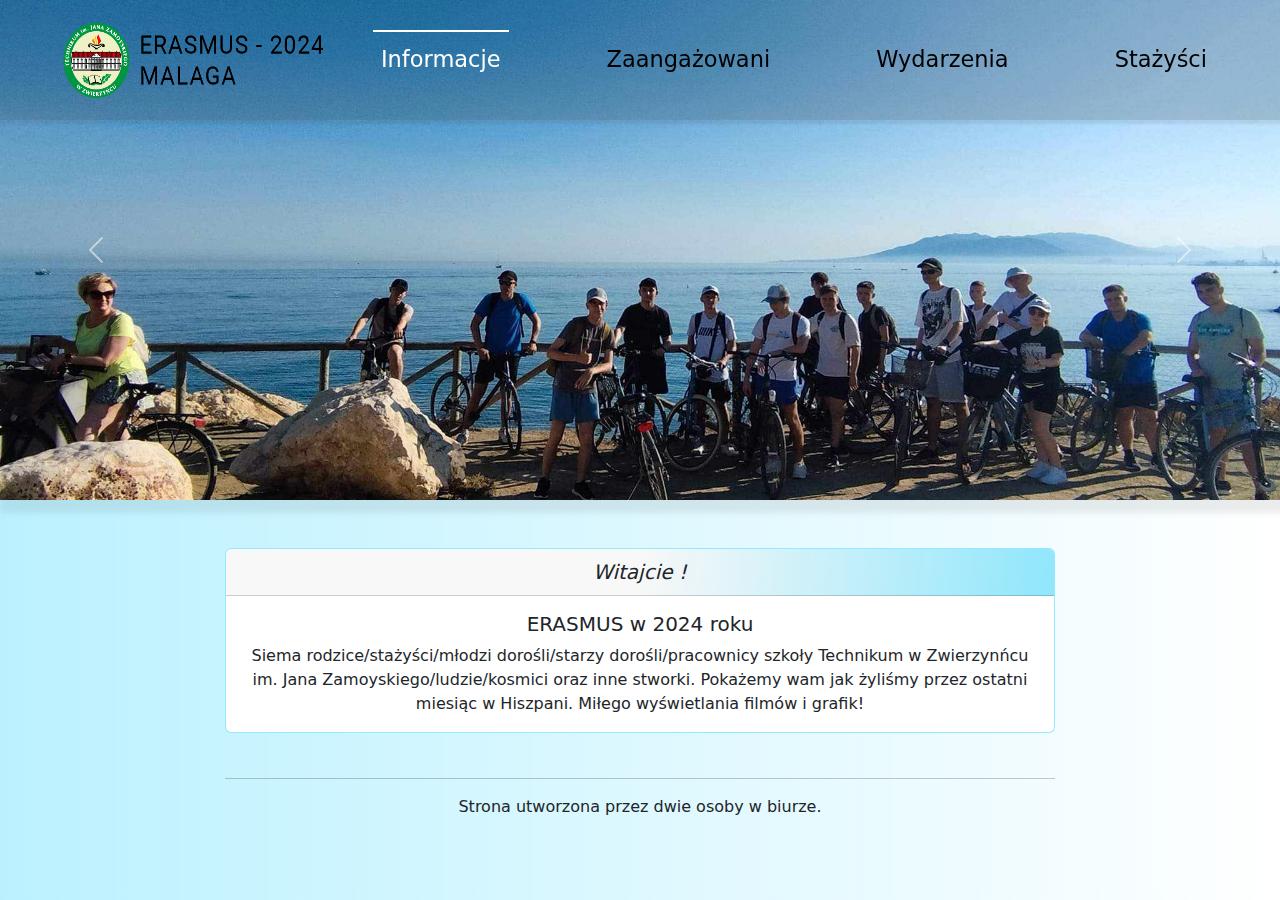
<file: index.html>
<!DOCTYPE html>

<html lang="en">

  <head>

      <meta charset="UTF-8">

      <meta name="viewport" content="width=device-width, initial-scale=1.0">

      <link rel="stylesheet" href="style.css">

      <title>Erasmus Malaga - 2024</title>

      <link rel="preconnect" href="https://fonts.googleapis.com">

      <link rel="preconnect" href="https://fonts.gstatic.com" crossorigin>

      <link href="https://fonts.googleapis.com/css2?family=Quicksand:wght@300..700&display=swap" rel="stylesheet">
    
      <link rel="icon" href="ikona.png" type="image/x-icon">

      <link href="https://cdn.jsdelivr.net/npm/bootstrap@5.3.3/dist/css/bootstrap.min.css" rel="stylesheet" integrity="sha384-QWTKZyjpPEjISv5WaRU9OFeRpok6YctnYmDr5pNlyT2bRjXh0JMhjY6hW+ALEwIH" crossorigin="anonymous">
    
      <link rel="stylesheet" href="https://cdn.jsdelivr.net/npm/bootstrap-icons@1.5.0/font/bootstrap-icons.css" />

      <link href="https://cdn.jsdelivr.net/npm/bootstrap@5.3.3/dist/css/bootstrap.min.css" rel="stylesheet" integrity="sha384-QWTKZyjpPEjISv5WaRU9OFeRpok6YctnYmDr5pNlyT2bRjXh0JMhjY6hW+ALEwIH" crossorigin="anonymous">

      
      <style>
        body {
          background-image: linear-gradient(to right,rgba(107, 225, 255, 0.459), transparent);
        }

        .card {
          border-color:  rgba(20, 208, 255, 0.459);
        }
        </style>

  </head>

  <body>

      <header>
      
          <div class="header-content">

                    <a href="http://zsdios.pl/"><img src="logo-erasmus.png" alt="Logo" class="header-logo"></a>       

          </div>


      <nav class="navbar navbar-expand-lg">

        
        <div class="container">
          
          <h1><i class="bi bi-list icon-burger"></i></i></h1>
          <nav>
            <button class="burger-menu" onclick="toggleMenu()">
            </button>
            <div class="sidenav" id="sidenav-1">
              <ul class="sidenav-menu">
                <li class="sidenav-item">
                  <a class="sidenav-link" href="index.html"><i class="bi bi-house"></i>&nbsp; &nbsp;Strona Główna</a>
                </li>
                    <li class="sidenav-item">
                      <a class="sidenav-link" href="zaangazowani.html"><i class="bi bi-person-bounding-box"></i></i></i>&nbsp; &nbsp;Zaangażowani</a>
                    </li>
                    <li class="sidenav-item">
                      <a class="sidenav-link" href="wydarzenia.html"><i class="bi bi-calendar-event"></i>&nbsp; &nbsp;Wydarzenia</a>
                    </li>
                </li>
                    <li class="sidenav-item">
                      <a class="sidenav-link" href="stazysci.html"><i class="bi bi-people"></i>&nbsp; &nbsp;Stażyści</a>
                    </li>
                  </ul>
                </li>
              </ul>
            </div>
          </nav>
        </div>
        
        
        <div class="collapse navbar-collapse" id="navbarNav">

          <ul class="navbar-nav ml-auto">

            <li class="nav-item active">

              <a class="nav-link" href="index.html">Informacje</a>

            </li>

            <li class="nav-item active">

              <a class="nav-link" href="zaangazowani.html">Zaangażowani</a>

            </li>

            <li class="nav-item">

              <a class="nav-link" href="wydarzenia.html">Wydarzenia</a>

            </li>

            <li class="nav-item">

              <a class="nav-link" href="stazysci.html">Stażyści</a>

            </li>

          </ul>

        </div>

      </nav>

      
            </header>

      <div id="KrauzelaXD" class="carousel slide" data-bs-ride="carousel">

          <div class="carousel-inner">

              <div class="carousel-item active">

                  <img src="slide1.jpg" class="d-block w-100" alt="First Slide">

              </div>

              <div class="carousel-item">

                  <img src="slide2.jpg" class="d-block w-100" alt="Second Slide">

              </div>

              <div class="carousel-item">

                  <img src="slide3.jpg" class="d-block w-100" alt="Third Slide">

              </div>

              <div class="carousel-item">

                <img src="slide4.jpg" class="d-block w-100" alt="Fourth Slide">

            </div>

            <div class="carousel-item">

              <img src="slide5.jpg" class="d-block w-100" alt="Fifth Slide">
            
            </div>

            <div class="carousel-item">

                <img src="slide6.jpg" class="d-block w-100" alt="Sixth Slide">
  
            </div>

            
            <div class="carousel-item">

              <img src="slide7.jpg" class="d-block w-100" alt="Sixth Slide">

            </div>
            
          </div>

          <button class="carousel-control-prev" type="button" data-bs-target="#KrauzelaXD" data-bs-slide="prev">

              <span class="carousel-control-prev-icon" aria-hidden="true"></span>

              <span class="visually-hidden">Previous</span>

          </button>

          <button class="carousel-control-next" type="button" data-bs-target="#KrauzelaXD" data-bs-slide="next">

              <span class="carousel-control-next-icon" aria-hidden="true"></span>

              <span class="visually-hidden">Next</span>

          </button>

      </div>
      
      <div class="container-fluid mt-5">

        <div class="row justify-content-center">

          <div class="col-md-8">

            <div class="card">

              <div class="card-header lead" >

                Witajcie !

              </div>

              <div class="card-body">

                <h5 class="card-title">ERASMUS w 2024 roku</h5>

                <p class="card-text">Siema rodzice/stażyści/młodzi dorośli/starzy dorośli/pracownicy szkoły Technikum w Zwierzynńcu im. Jana Zamoyskiego/ludzie/kosmici oraz inne stworki. Pokażemy wam jak żyliśmy przez ostatni miesiąc w Hiszpani. Miłego wyświetlania filmów i grafik!</p>

              </div>

            </div>

            <hr class="white-hr mt-4">

          </div>

        </div>
        
      </div>

      <footer>Strona utworzona przez dwie osoby w biurze.</footer>

      <script src="https://cdn.jsdelivr.net/npm/@popperjs/core@2.11.6/dist/umd/popper.min.js" integrity="sha384-vtclXtF4v+Y5e0p+4Y5v7tfI1Y7jkx6wuN0RvEo/MvY/dXl2DwrXoc+W4bbBM90+" crossorigin="anonymous"></script>

      <script src="https://cdn.jsdelivr.net/npm/bootstrap@5.3.3/dist/js/bootstrap.bundle.min.js" integrity="sha384-YvpcrYf0tY3lHB60NNkmXc5s9fDVZLESaAA55NDzOxhy9GkcIdslK1eN7N6jIeHz" crossorigin="anonymous"></script>


      <script src="js.js"></script>

      <script src="https://cdn.jsdelivr.net/npm/bootstrap@5.3.3/dist/js/bootstrap.bundle.min.js" integrity="sha384-YvpcrYf0tY3lHB60NNkmXc5s9fDVZLESaAA55NDzOxhy9GkcIdslK1eN7N6jIeHz" crossorigin="anonymous"></script>

  </body>

 </html>
</file>
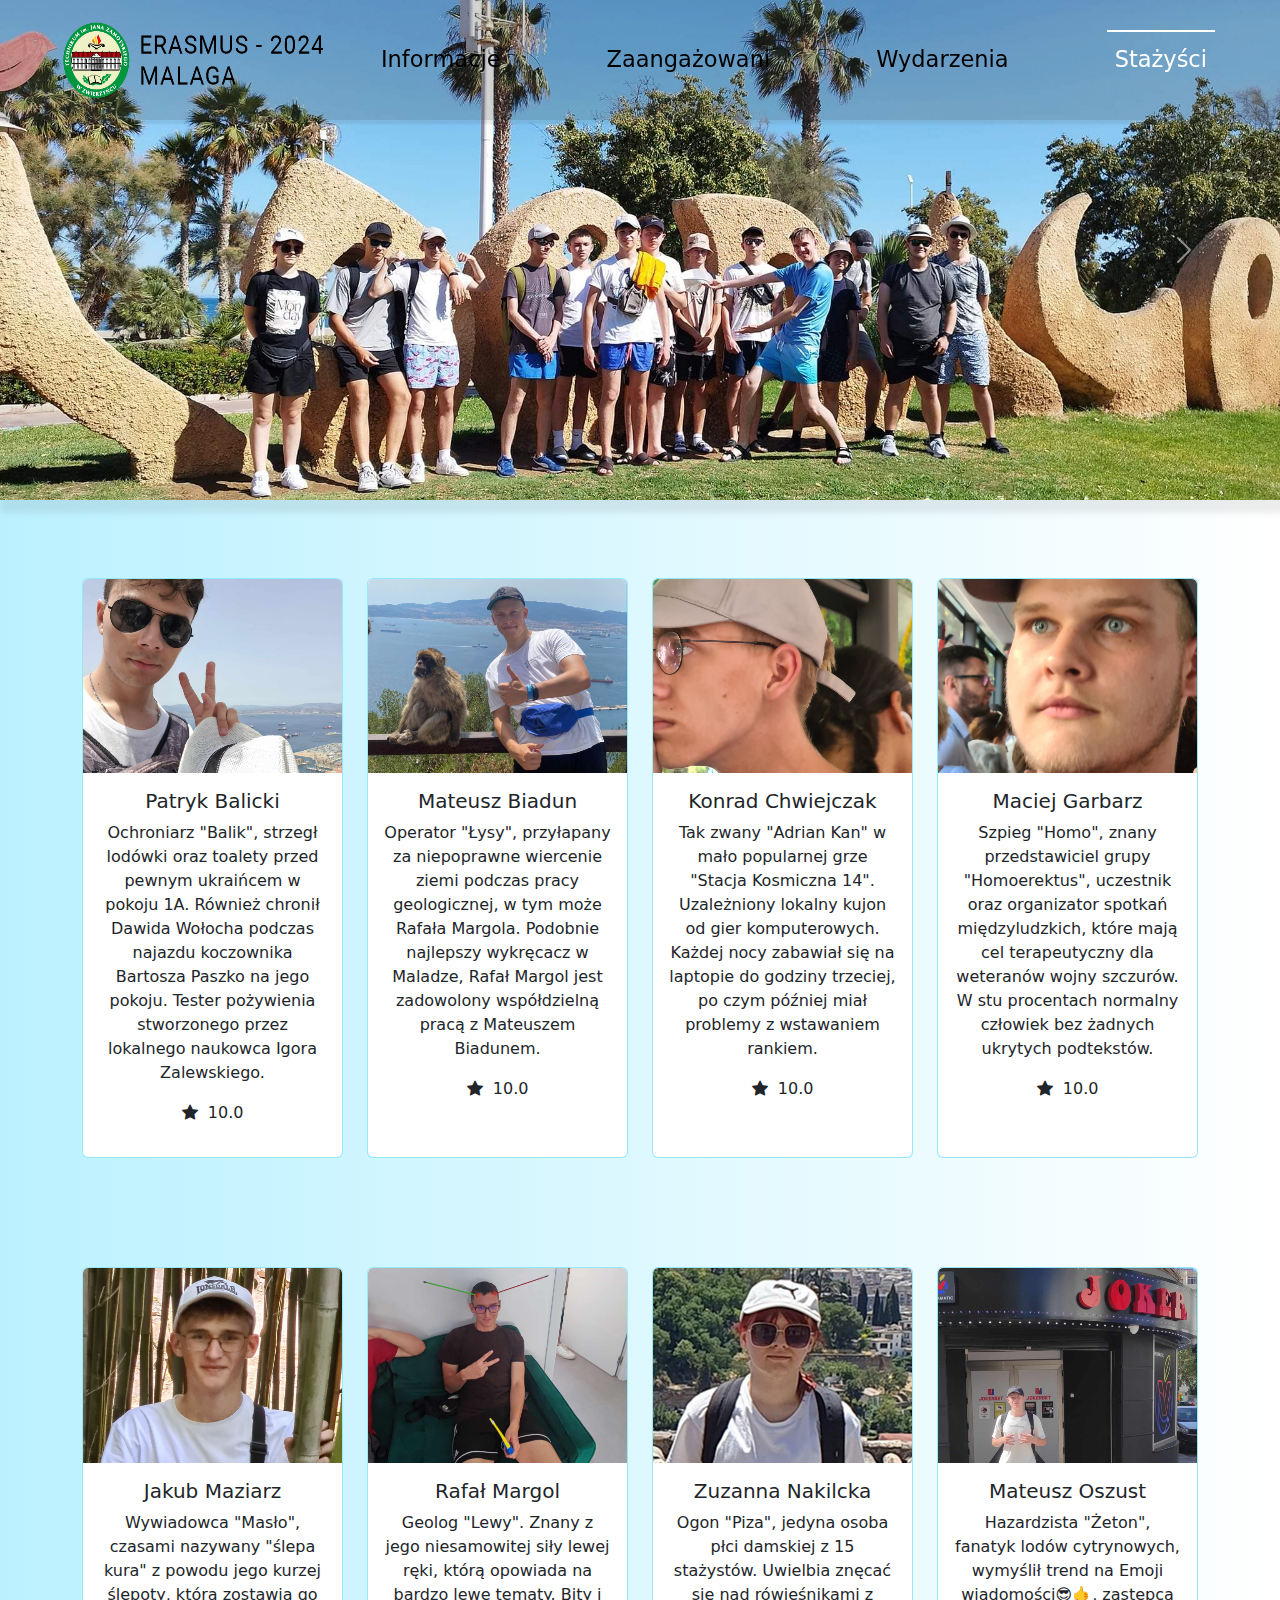
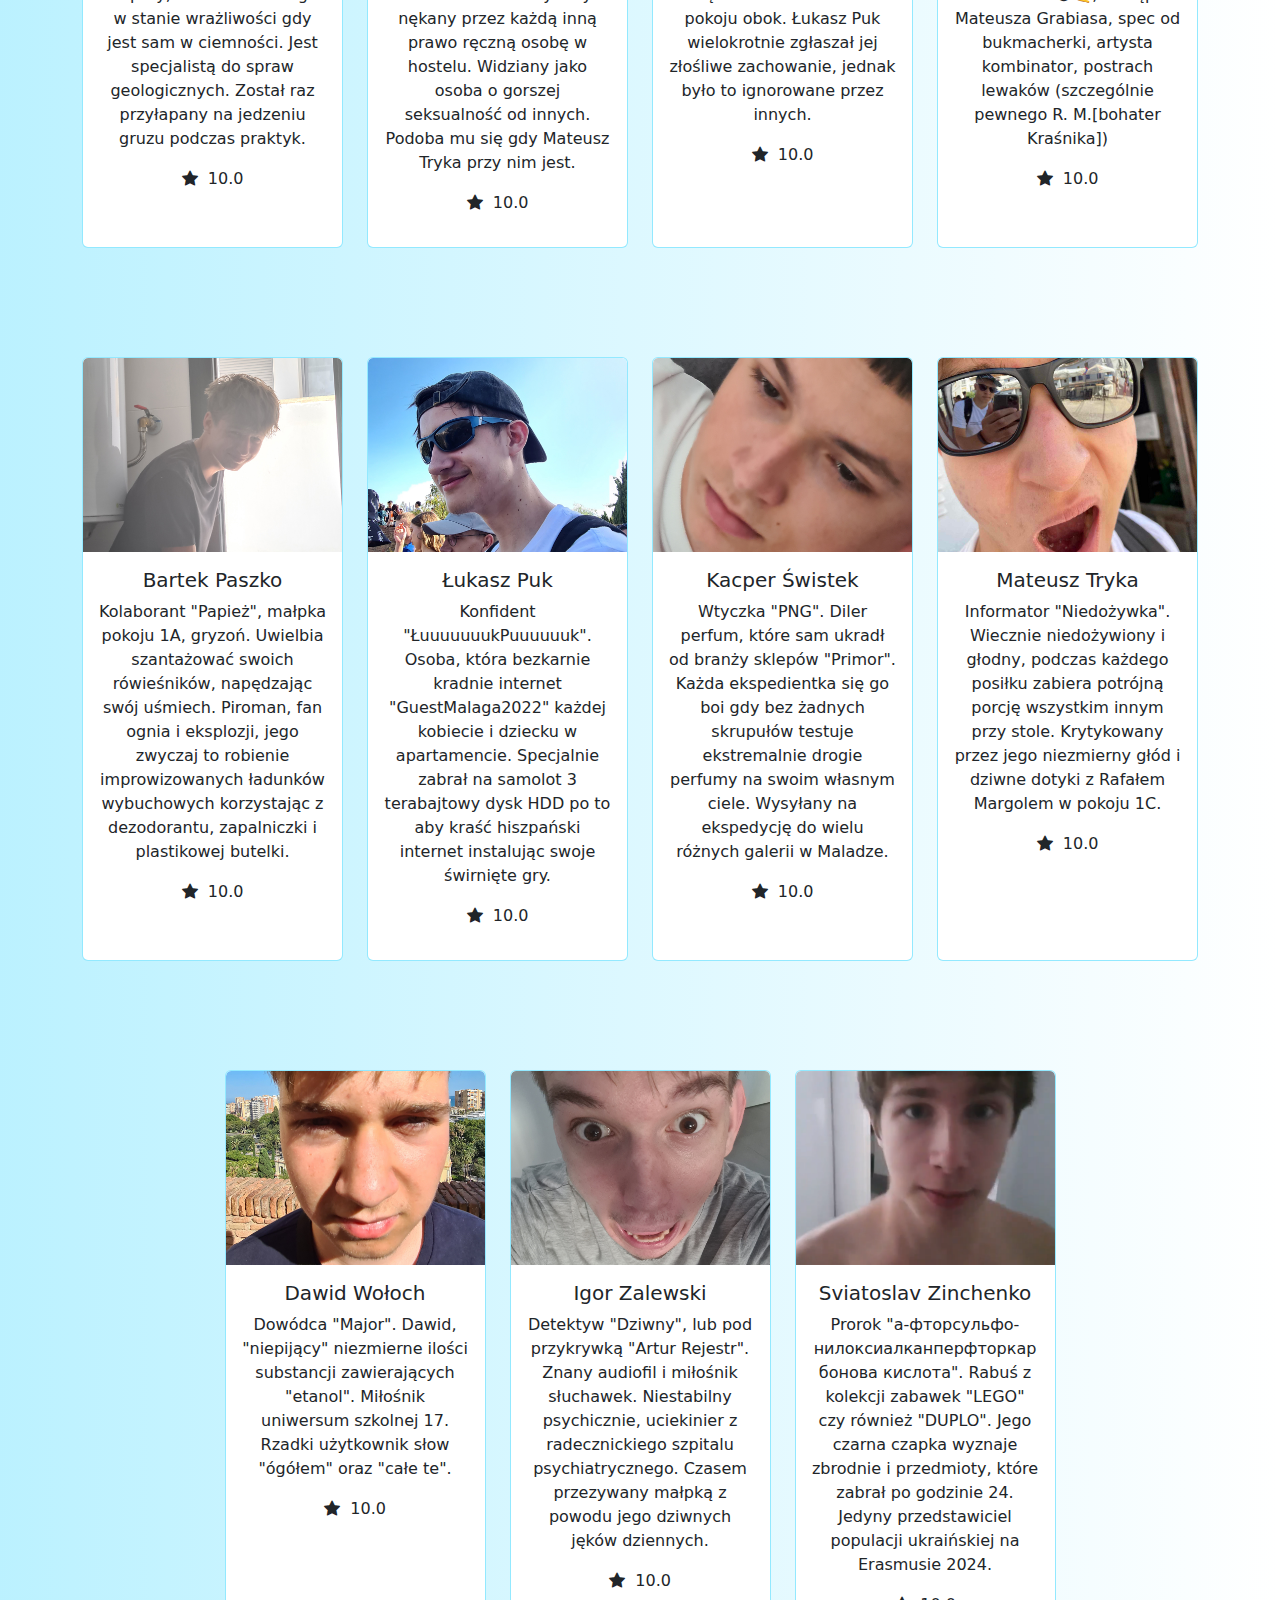
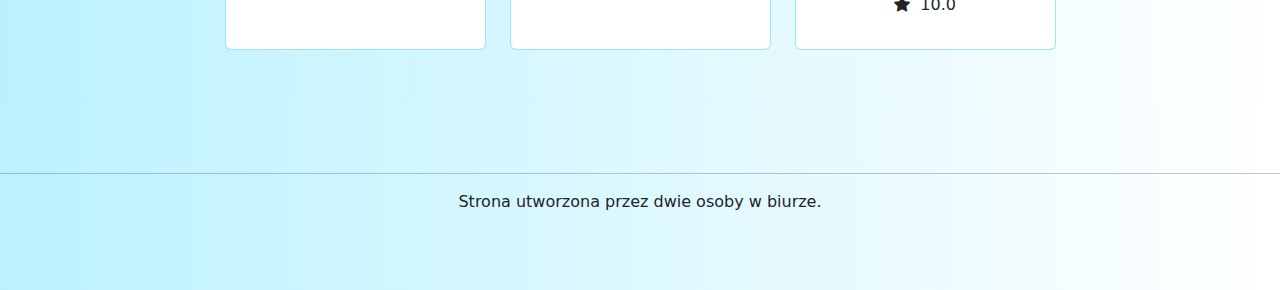
<file: stazysci.html>
<!DOCTYPE html>

<html lang="en">

<head>

    <meta charset="UTF-8">

    <meta name="viewport" content="width=device-width, initial-scale=1.0">

    <link rel="stylesheet" href="style.css">

    <title>Erasmus Malaga - 2024</title>

    <link rel="preconnect" href="https://fonts.googleapis.com">

    <link rel="preconnect" href="https://fonts.gstatic.com" crossorigin>

    <link href="https://fonts.googleapis.com/css2?family=Quicksand:wght@300..700&display=swap" rel="stylesheet">

    <link rel="icon" href="ikona.png" type="image/x-icon">

    <link href="https://cdn.jsdelivr.net/npm/bootstrap@5.3.3/dist/css/bootstrap.min.css" rel="stylesheet" integrity="sha384-QWTKZyjpPEjISv5WaRU9OFeRpok6YctnYmDr5pNlyT2bRjXh0JMhjY6hW+ALEwIH" crossorigin="anonymous">

    <link rel="stylesheet" href="https://cdn.jsdelivr.net/npm/bootstrap-icons@1.5.0/font/bootstrap-icons.css" />

    <link href="https://cdn.jsdelivr.net/npm/bootstrap@5.3.3/dist/css/bootstrap.min.css" rel="stylesheet" integrity="sha384-QWTKZyjpPEjISv5WaRU9OFeRpok6YctnYmDr5pNlyT2bRjXh0JMhjY6hW+ALEwIH" crossorigin="anonymous">


    <style>
        body {
            background-image: linear-gradient(to right, rgba(107, 225, 255, 0.459), transparent);
        }

        .card {
            border-color: rgba(20, 208, 255, 0.459);
        }
    </style>

</head>

<body>

    <header>

        <div class="header-content">

            <a href="http://zsdios.pl/"><img src="logo-erasmus.png" alt="Logo" class="header-logo"></a>

        </div>


        <nav class="navbar navbar-expand-lg">


            <div class="container">

                <nav>
                    <button class="burger-menu" onclick="toggleMenu()">
                        <h1><i class="bi bi-list icon-burger" style="color: black;"></i></i></h1>
                    </button>
                    <div class="sidenav" id="sidenav-1">
                        <ul class="sidenav-menu">
                            <li class="sidenav-item">
                                <a class="sidenav-link" href="index.html"><i class="bi bi-house"></i>&nbsp; &nbsp;Strona Główna</a>
                            </li>
                            <li class="sidenav-item">
                                <a class="sidenav-link" href="zaangazowani.html"><i class="bi bi-person-bounding-box"></i></i></i>&nbsp; &nbsp;Zaangażowani</a>
                            </li>
                            <li class="sidenav-item">
                                <a class="sidenav-link" href="Wydarzenia.html"><i class="bi bi-calendar-event"></i>&nbsp; &nbsp;Wydarzenia</a>
                            </li>
                            <li class="sidenav-item">
                                <a class="sidenav-link" href="stazysci.html"><i class="bi bi-people"></i>&nbsp; &nbsp;Stażyści</a>
                            </li>
                        </ul>
                        </li>
                        </ul>
                    </div>
                </nav>
            </div>


            <div class="collapse navbar-collapse" id="navbarNav">

                <ul class="navbar-nav ml-auto">

                    <li class="nav-item">

                        <a class="nav-link" href="index.html">Informacje</a>

                    </li>

                    <li class="nav-item">

                        <a class="nav-link" href="zaangazowani.html">Zaangażowani</a>

                    </li>

                    <li class="nav-item">

                        <a class="nav-link" href="wydarzenia.html">Wydarzenia</a>

                    </li>

                    <li class="nav-item active">

                        <a class="nav-link" href="stazysci.html">Stażyści</a>

                    </li>

                </ul>

            </div>

        </nav>


    </header>

    <div id="KrauzelaXD" class="carousel slide" data-bs-ride="carousel">

        <div class="carousel-inner">

            <div class="carousel-item active">

                <img src="slide4.jpg" class="d-block w-100" alt="First Slide">

            </div>

            <div class="carousel-item">

                <img src="slide2.jpg" class="d-block w-100" alt="Second Slide">

            </div>

            <div class="carousel-item">

                <img src="slide3.jpg" class="d-block w-100" alt="Third Slide">

            </div>

            <div class="carousel-item">

                <img src="slide1.jpg" class="d-block w-100" alt="Fourth Slide">

            </div>

            <div class="carousel-item">

                <img src="slide5.jpg" class="d-block w-100" alt="Fifth Slide">

            </div>

            <div class="carousel-item">

                <img src="slide6.jpg" class="d-block w-100" alt="Sixth Slide">

            </div>


            <div class="carousel-item">

                <img src="slide7.jpg" class="d-block w-100" alt="Sixth Slide">

            </div>

        </div>

        <button class="carousel-control-prev" type="button" data-bs-target="#KrauzelaXD" data-bs-slide="prev">

            <span class="carousel-control-prev-icon" aria-hidden="true"></span>

            <span class="visually-hidden">Previous</span>

        </button>

        <button class="carousel-control-next" type="button" data-bs-target="#KrauzelaXD" data-bs-slide="next">

            <span class="carousel-control-next-icon" aria-hidden="true"></span>

            <span class="visually-hidden">Next</span>

        </button> 

    </div>

    <div class="container my-5">
        <div class="row row-cols-1 row-cols-md-4 g-4 d-flex justify-content-center align-items-stretch align-items-center">

        <div class="col d-flex justify-content-center">
              <div class="card" style="width: 18rem;">
                  <img class="card-img-top" src="balik.jpg" alt="Card image cap">
                  <div class="card-body">
                      <h5 class="card-title">Patryk Balicki</h5>
                      <p class="card-text">Ochroniarz "Balik", strzegł lodówki oraz toalety przed pewnym ukraińcem w pokoju 1A. Również chronił Dawida Wołocha podczas najazdu koczownika Bartosza Paszko na jego pokoju. Tester pożywienia stworzonego przez lokalnego naukowca Igora Zalewskiego. </p>
                      <p class="card-star"><i class="bi bi-star-fill"></i>&nbsp; 10.0</p>
                  </div>
              </div>
          </div>
          <div class="col d-flex justify-content-center">
              <div class="card" style="width: 18rem;">
                  <img class="card-img-top" src="biadun.jpg" alt="Card image cap">
                  <div class="card-body">
                      <h5 class="card-title">Mateusz Biadun</h5>
                      <p class="card-text">Operator "Łysy", przyłapany za niepoprawne wiercenie ziemi podczas pracy geologicznej, w tym może Rafała Margola. Podobnie najlepszy wykręcacz w Maladze, Rafał Margol jest zadowolony współdzielną pracą z Mateuszem Biadunem.</p>
                      <p class="card-star"><i class="bi bi-star-fill"></i>&nbsp; 10.0</p>
                  </div>
              </div>
          </div>
          <div class="col d-flex justify-content-center">
            <div class="card" style="width: 18rem;">
                <img class="card-img-top" src="konrad.jpg" alt="Card image cap">
                <div class="card-body">
                    <h5 class="card-title">Konrad Chwiejczak</h5>
                    <p class="card-text">Tak zwany "Adrian Kan" w mało popularnej grze "Stacja Kosmiczna 14". Uzależniony lokalny kujon od gier komputerowych. Każdej nocy zabawiał się na laptopie do godziny trzeciej, po czym później miał problemy z wstawaniem rankiem.</p>
                    <p class="card-star"><i class="bi bi-star-fill"></i>&nbsp; 10.0</p>
                </div>
            </div>
        </div>
        <div class="col d-flex justify-content-center">
          <div class="card" style="width: 18rem;">
              <img class="card-img-top" src="garbaz.jpg" alt="Card image cap">
              <div class="card-body">
                  <h5 class="card-title">Maciej Garbarz</h5>
                  <p class="card-text">Szpieg "Homo", znany przedstawiciel grupy "Homoerektus", uczestnik oraz organizator spotkań międzyludzkich, które mają cel terapeutyczny dla weteranów wojny szczurów. W stu procentach normalny człowiek bez żadnych ukrytych podtekstów.
                </p>
                  <p class="card-star"><i class="bi bi-star-fill"></i>&nbsp; 10.0</p>
              </div>
          </div>
      </div>
      <div class="col d-flex justify-content-center">
        <div class="card" style="width: 18rem;">
            <img class="card-img-top" src="kuba.jpg" alt="Card image cap">
            <div class="card-body">
                <h5 class="card-title">Jakub Maziarz</h5>
                <p class="card-text">Wywiadowca "Masło", czasami nazywany "ślepa kura" z powodu jego kurzej ślepoty, która zostawia go w stanie wrażliwości gdy jest sam w ciemności. Jest specjalistą do spraw geologicznych. Został raz przyłapany na jedzeniu gruzu podczas praktyk.</p>
                <p class="card-star"><i class="bi bi-star-fill"></i>&nbsp; 10.0</p>
            </div>
        </div>
    </div>
    <div class="col d-flex justify-content-center">
      <div class="card" style="width: 18rem;">
          <img class="card-img-top" src="margol.jpg" alt="Card image cap">
          <div class="card-body">
              <h5 class="card-title">Rafał Margol</h5>
              <p class="card-text">Geolog "Lewy". Znany z jego niesamowitej siły lewej ręki, którą opowiada na bardzo lewe tematy. Bity i nękany przez każdą inną prawo ręczną osobę w hostelu. Widziany jako osoba o gorszej seksualność od innych. Podoba mu się gdy Mateusz Tryka przy nim jest.</p>
              <p class="card-star"><i class="bi bi-star-fill"></i>&nbsp; 10.0</p>
          </div>
      </div>
  </div>
  <div class="col d-flex justify-content-center">
    <div class="card" style="width: 18rem;">
        <img class="card-img-top" src="piza.jpg" alt="Card image cap">
        <div class="card-body">
            <h5 class="card-title">Zuzanna Nakilcka</h5>
            <p class="card-text">Ogon "Piza", jedyna osoba płci damskiej z  15 stażystów. Uwielbia znęcać się nad rówieśnikami z pokoju obok. Łukasz Puk wielokrotnie zgłaszał jej złośliwe zachowanie, jednak było to ignorowane przez innych.</p>
            <p class="card-star"><i class="bi bi-star-fill"></i>&nbsp; 10.0</p>
        </div>
    </div>
</div>
<div class="col d-flex justify-content-center">
  <div class="card" style="width: 18rem;">
      <img class="card-img-top" src="oszust.jpg" alt="Card image cap">
      <div class="card-body">
          <h5 class="card-title">Mateusz Oszust</h5>
          <p class="card-text">Hazardzista "Żeton", fanatyk lodów cytrynowych, wymyślił trend na Emoji wiadomości😎🤙, zastępca Mateusza Grabiasa, spec od bukmacherki, artysta kombinator, postrach lewaków (szczególnie pewnego R. M.[bohater Kraśnika])</p>
          <p class="card-star"><i class="bi bi-star-fill"></i>&nbsp; 10.0</p>
      </div>
  </div>
</div>
<div class="col d-flex justify-content-center">
  <div class="card" style="width: 18rem;">
      <img class="card-img-top" src="paszko.jpg" alt="Card image cap">
      <div class="card-body">
          <h5 class="card-title">Bartek Paszko</h5>
          <p class="card-text">Kolaborant "Papież", małpka pokoju 1A, gryzoń. Uwielbia szantażować swoich rówieśników, napędzając swój uśmiech. Piroman, fan ognia i eksplozji, jego zwyczaj to robienie improwizowanych ładunków wybuchowych korzystając z dezodorantu, zapalniczki i plastikowej butelki.</p>
          <p class="card-star"><i class="bi bi-star-fill"></i>&nbsp; 10.0</p>
      </div>
  </div>
</div>
<div class="col d-flex justify-content-center">
  <div class="card" style="width: 18rem;">
      <img class="card-img-top" src="luk.jpg" alt="Card image cap">
      <div class="card-body">
          <h5 class="card-title">Łukasz Puk</h5>
          <p class="card-text">Konfident "ŁuuuuuuukPuuuuuuk". Osoba, która bezkarnie kradnie internet "GuestMalaga2022" każdej kobiecie i dziecku w apartamencie. Specjalnie zabrał na samolot 3 terabajtowy dysk HDD po to aby kraść hiszpański internet instalując swoje świrnięte gry.</p>
          <p class="card-star"><i class="bi bi-star-fill"></i>&nbsp; 10.0</p>
      </div>
  </div>
</div>
<div class="col d-flex justify-content-center">
  <div class="card" style="width: 18rem;">
      <img class="card-img-top" src="kacper.jpg" alt="Card image cap">
      <div class="card-body">
          <h5 class="card-title">Kacper Świstek</h5>
          <p class="card-text">Wtyczka "PNG". Diler perfum, które sam ukradł od branży sklepów "Primor". Każda ekspedientka się go boi gdy bez żadnych skrupułów testuje ekstremalnie drogie perfumy na swoim własnym ciele. Wysyłany na ekspedycję do wielu różnych galerii w Maladze.</p>
          <p class="card-star"><i class="bi bi-star-fill"></i>&nbsp; 10.0</p>
      </div>
  </div>
</div>
<div class="col d-flex justify-content-center">
  <div class="card" style="width: 18rem;">
      <img class="card-img-top" src="tryka.jpg" alt="Card image cap">
      <div class="card-body">
          <h5 class="card-title">Mateusz Tryka</h5>
          <p class="card-text">Informator "Niedożywka". Wiecznie niedożywiony i głodny, podczas każdego posiłku zabiera potrójną porcję wszystkim innym przy stole. Krytykowany przez jego niezmierny głód i dziwne dotyki z Rafałem Margolem w pokoju 1C.</p>
          <p class="card-star"><i class="bi bi-star-fill"></i>&nbsp; 10.0</p>
      </div>
  </div>
</div>
<div class="col d-flex justify-content-center">
  <div class="card" style="width: 18rem;">
      <img class="card-img-top" src="dawid.jpg" alt="Card image cap">
      <div class="card-body">
          <h5 class="card-title">Dawid Wołoch</h5>
          <p class="card-text">Dowódca "Major". Dawid, "niepijący" niezmierne ilości substancji zawierających "etanol". Miłośnik uniwersum szkolnej 17. Rzadki użytkownik słow "ógółem" oraz "całe te".
        </p>
          <p class="card-star"><i class="bi bi-star-fill"></i>&nbsp; 10.0</p>
      </div>
  </div>
</div>
<div class="col d-flex justify-content-center">
  <div class="card" style="width: 18rem;">
      <img class="card-img-top" src="igor.jpg" alt="Card image cap">
      <div class="card-body">
          <h5 class="card-title">Igor Zalewski</h5>
          <p class="card-text">Detektyw "Dziwny", lub pod przykrywką "Artur Rejestr". Znany audiofil i miłośnik słuchawek. Niestabilny psychicznie, uciekinier z radecznickiego szpitalu psychiatrycznego. Czasem przezywany małpką z powodu jego dziwnych jęków dziennych.
        </p>
          <p class="card-star"><i class="bi bi-star-fill"></i>&nbsp; 10.0</p>
      </div>
  </div>
</div>
<div class="col d-flex justify-content-center">
  <div class="card" style="width: 18rem;">
      <img class="card-img-top" src="cygan.png" alt="Card image cap">
      <div class="card-body">
          <h5 class="card-title">Sviatoslav Zinchenko</h5>
          <p class="card-text">Prorok "a-фторсульфо-нилоксиалканперфторкарбонова кислота". Rabuś z kolekcji zabawek "LEGO" czy również "DUPLO". Jego czarna czapka wyznaje zbrodnie i przedmioty, które zabrał po godzinie 24. Jedyny przedstawiciel populacji ukraińskiej na Erasmusie 2024.
        </p>
          <p class="card-star"><i class="bi bi-star-fill"></i>&nbsp; 10.0</p>
      </div>
  </div>
</div>



        </div>
  </div>

        <hr class="white-hr mt-4">

        <footer>Strona utworzona przez dwie osoby w biurze.</footer>

      <script src="https://cdn.jsdelivr.net/npm/@popperjs/core@2.11.6/dist/umd/popper.min.js" integrity="sha384-vtclXtF4v+Y5e0p+4Y5v7tfI1Y7jkx6wuN0RvEo/MvY/dXl2DwrXoc+W4bbBM90+" crossorigin="anonymous"></script>

      <script src="https://cdn.jsdelivr.net/npm/bootstrap@5.3.3/dist/js/bootstrap.bundle.min.js" integrity="sha384-YvpcrYf0tY3lHB60NNkmXc5s9fDVZLESaAA55NDzOxhy9GkcIdslK1eN7N6jIeHz" crossorigin="anonymous"></script>


      <script src="js.js"></script>

      <script src="https://cdn.jsdelivr.net/npm/bootstrap@5.3.3/dist/js/bootstrap.bundle.min.js" integrity="sha384-YvpcrYf0tY3lHB60NNkmXc5s9fDVZLESaAA55NDzOxhy9GkcIdslK1eN7N6jIeHz" crossorigin="anonymous"></script>

  </body>

 </html>
</file>
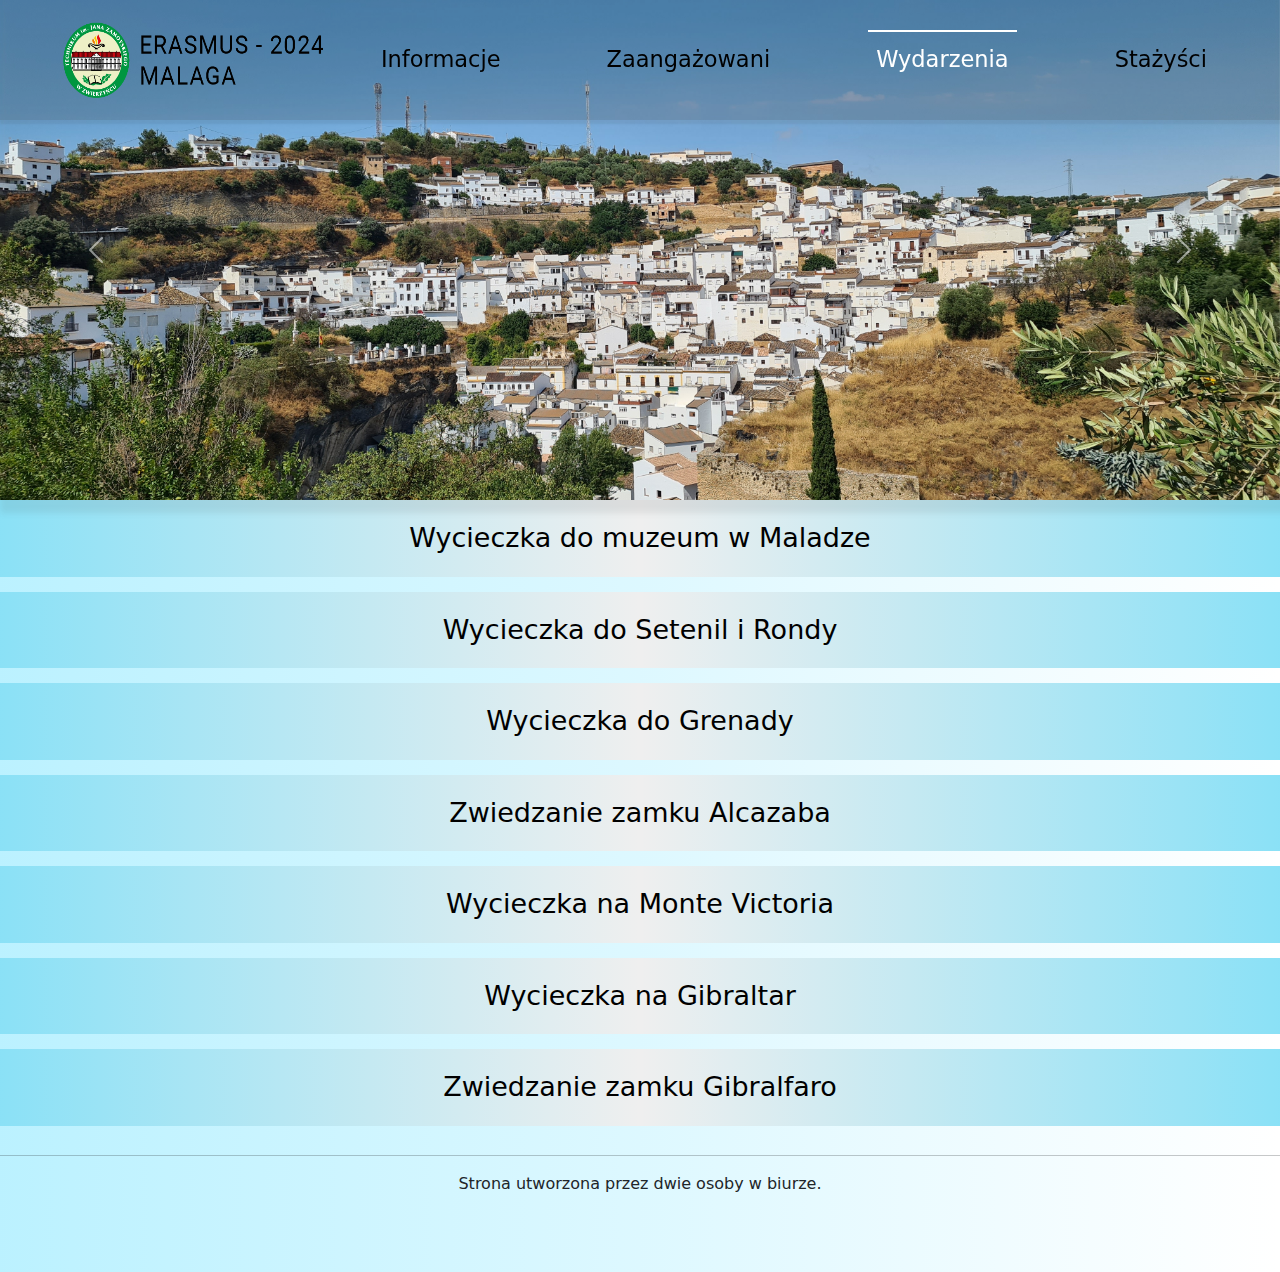
<file: wydarzenia.html>
<!DOCTYPE html>

<html lang="en">

  <head>

      <meta charset="UTF-8">

      <meta name="viewport" content="width=device-width, initial-scale=1.0">

      <link rel="stylesheet" href="style.css">

      <title>Erasmus Malaga - 2024</title>

      <link rel="preconnect" href="https://fonts.googleapis.com">

      <link rel="preconnect" href="https://fonts.gstatic.com" crossorigin>

      <link href="https://fonts.googleapis.com/css2?family=Quicksand:wght@300..700&display=swap" rel="stylesheet">
    
      <link rel="icon" href="ikona.png" type="image/x-icon">

      <link href="https://cdn.jsdelivr.net/npm/bootstrap@5.3.3/dist/css/bootstrap.min.css" rel="stylesheet" integrity="sha384-QWTKZyjpPEjISv5WaRU9OFeRpok6YctnYmDr5pNlyT2bRjXh0JMhjY6hW+ALEwIH" crossorigin="anonymous">
    
      <link rel="stylesheet" href="https://cdn.jsdelivr.net/npm/bootstrap-icons@1.5.0/font/bootstrap-icons.css" />

      <link href="https://cdn.jsdelivr.net/npm/bootstrap@5.3.3/dist/css/bootstrap.min.css" rel="stylesheet" integrity="sha384-QWTKZyjpPEjISv5WaRU9OFeRpok6YctnYmDr5pNlyT2bRjXh0JMhjY6hW+ALEwIH" crossorigin="anonymous">

      
      <style>
        body {
          background-image: linear-gradient(to right,rgba(107, 225, 255, 0.459), transparent);
        }

        .card {
          border-color:  rgba(20, 208, 255, 0.459);
        }
        
        </style>

  </head>

  <body>

      <header>
      
          <div class="header-content">

                    <a href="http://zsdios.pl/"><img src="logo-erasmus.png" alt="Logo" class="header-logo"></a>       

          </div>


      <nav class="navbar navbar-expand-lg">

        
        <div class="container">
          
          <h1><i class="bi bi-list icon-burger"></i></i></h1>
          <nav>
            <button class="burger-menu" onclick="toggleMenu()">
            </button>
            <div class="sidenav" id="sidenav-1">
              <ul class="sidenav-menu">
                <li class="sidenav-item">
                  <a class="sidenav-link" href="index.html"><i class="bi bi-house"></i>&nbsp; &nbsp;Strona Główna</a>
                </li>
                    <li class="sidenav-item">
                      <a class="sidenav-link" href="zaangazowani.html"><i class="bi bi-person-bounding-box"></i></i></i>&nbsp; &nbsp;Zaangażowani</a>
                    </li>
                    <li class="sidenav-item">
                      <a class="sidenav-link" href="wydarzenia.html"><i class="bi bi-calendar-event"></i>&nbsp; &nbsp;Wydarzenia</a>
                    </li>
                </li>
                    <li class="sidenav-item">
                      <a class="sidenav-link" href="stazysci.html"><i class="bi bi-people"></i>&nbsp; &nbsp;Stażyści</a>
                    </li>
                  </ul>
                </li>
              </ul>
            </div>
          </nav>
        </div>
        
        
        <div class="collapse navbar-collapse" id="navbarNav">

          <ul class="navbar-nav ml-auto">

            <li class="nav-item">

              <a class="nav-link" href="index.html">Informacje</a>

            </li>

            <li class="nav-item">

              <a class="nav-link" href="zaangazowani.html">Zaangażowani</a>

            </li>

            <li class="nav-item active">

              <a class="nav-link" href="wydarzenia.html">Wydarzenia</a>

            </li>

            <li class="nav-item">

              <a class="nav-link" href="stazysci.html">Stażyści</a>

            </li>

          </ul>

        </div>

      </nav>

      
            </header>

      <div id="KrauzelaXD" class="carousel slide" data-bs-ride="carousel">

          <div class="carousel-inner">

              <div class="carousel-item active">

                  <img src="slide7.jpg" class="d-block w-100" alt="First Slide">

              </div>

              <div class="carousel-item">

                  <img src="slide2.jpg" class="d-block w-100" alt="Second Slide">

              </div>

              <div class="carousel-item">

                  <img src="slide3.jpg" class="d-block w-100" alt="Third Slide">

              </div>

              <div class="carousel-item">

                <img src="slide4.jpg" class="d-block w-100" alt="Fourth Slide">

            </div>

            <div class="carousel-item">

              <img src="slide5.jpg" class="d-block w-100" alt="Fifth Slide">
            
            </div>

            <div class="carousel-item">

                <img src="slide6.jpg" class="d-block w-100" alt="Sixth Slide">
  
            </div>

            
            <div class="carousel-item">

              <img src="slide1.jpg" class="d-block w-100" alt="Sixth Slide">

            </div>
            
          </div>

          <button class="carousel-control-prev" type="button" data-bs-target="#KrauzelaXD" data-bs-slide="prev">

              <span class="carousel-control-prev-icon" aria-hidden="true"></span>

              <span class="visually-hidden">Previous</span>

          </button>

          <button class="carousel-control-next" type="button" data-bs-target="#KrauzelaXD" data-bs-slide="next">

              <span class="carousel-control-next-icon" aria-hidden="true"></span>

              <span class="visually-hidden">Next</span>

          </button>
  </div> 
      
  <div class="collapsible-section">
    <button class="collapsible" style="text-align: center;">Wycieczka do muzeum w Maladze</button>
    <div class="content">
      <div class="container">
        <div class="row">
          <div class="col-lg-8 col-md-12">
            <div class="card bg-dark text-white large-card">
              <img class="card-img" src="muzem.jpg" alt="Card image">

            </div>
          </div>
          <div class="col-lg-4 col-md-12 d-flex flex-column">
            <div class="card bg-dark text-white small-card mb-3 flex-fill">
              <img class="card-img" src="muzem1.jpg" alt="Card image">

            </div>
            <div class="card bg-dark text-white small-card flex-fill">
              <img class="card-img" src="muzeum2.jpg" alt="Card image">

            </div>
          </div>
        </div>
      </div>
    </div>

    <button class="collapsible" style="text-align: center;">Wycieczka do Setenil i Rondy</button>
    <div class="content">
      <div class="container">
        <div class="row">
          <div class="col-lg-8 col-md-12">
            <div class="card bg-dark text-white large-card">
              <img class="card-img" src="setenil1.jpg" alt="Card image">

            </div>
          </div>
          <div class="col-lg-4 col-md-12 d-flex flex-column">
            <div class="card bg-dark text-white small-card mb-3 flex-fill">
              <img class="card-img" src="ronda.jpg" alt="Card image">

            </div>
            <div class="card bg-dark text-white small-card flex-fill">
              <img class="card-img" src="setenil.jpg" alt="Card image">

            </div>
          </div>
        </div>
      </div>
    </div>

    <button class="collapsible" style="text-align: center;">Wycieczka do Grenady</button>
    <div class="content">
      <div class="container">
        <div class="row">
          <div class="col-lg-8 col-md-12">
            <div class="card bg-dark text-white large-card">
              <img class="card-img" src="grenada1.jpg" alt="Card image">

            </div>
          </div>
          <div class="col-lg-4 col-md-12 d-flex flex-column">
            <div class="card bg-dark text-white small-card mb-3 flex-fill">
              <img class="card-img" src="grenada2.jpg" alt="Card image">

            </div>
            <div class="card bg-dark text-white small-card flex-fill">
              <img class="card-img" src="grenada3.jpg" alt="Card image">

            </div>
          </div>
        </div>
      </div>
    </div>

    <button class="collapsible" style="text-align: center;">Zwiedzanie zamku Alcazaba</button>
    <div class="content">
      <div class="container">
        <div class="row">
          <div class="col-lg-8 col-md-12">
            <div class="card bg-dark text-white large-card">
              <img class="card-img" src="alcazaba3.jpg" alt="Card image">

            </div>
          </div>
          <div class="col-lg-4 col-md-12 d-flex flex-column">
            <div class="card bg-dark text-white small-card mb-3 flex-fill">
              <img class="card-img" src="alcazaba2.jpg" alt="Card image">

            </div>
            <div class="card bg-dark text-white small-card flex-fill">
              <img class="card-img" src="alcazaba1.jpg" alt="Card image">

            </div>
          </div>
        </div>
      </div>
    </div>

    <button class="collapsible" style="text-align: center;">Wycieczka na Monte Victoria</button>
    <div class="content">
      <div class="container">
        <div class="row">
          <div class="col-lg-8 col-md-12">
            <div class="card bg-dark text-white large-card">
              <img class="card-img" src="victoria1.jpg" alt="Card image">

            </div>
          </div>
          <div class="col-lg-4 col-md-12 d-flex flex-column">
            <div class="card bg-dark text-white small-card mb-3 flex-fill">
              <img class="card-img" src="victoria2.jpg" alt="Card image">

            </div>
            <div class="card bg-dark text-white small-card flex-fill">
              <img class="card-img" src="victoria3.jpg" alt="Card image">

            </div>
          </div>
        </div>
      </div>
    </div>

    <button class="collapsible" style="text-align: center;">Wycieczka na Gibraltar</button>
    <div class="content">
      <div class="container">
        <div class="row">
          <div class="col-lg-8 col-md-12">
            <div class="card bg-dark text-white large-card">
              <img class="card-img" src="gibraltar1.jpg" alt="Card image">

            </div>
          </div>
          <div class="col-lg-4 col-md-12 d-flex flex-column">
            <div class="card bg-dark text-white small-card mb-3 flex-fill">
              <img class="card-img" src="gibraltar2.jpg" alt="Card image">

            </div>
            <div class="card bg-dark text-white small-card flex-fill">
              <img class="card-img" src="gibraltar3.jpg" alt="Card image">

            </div>
          </div>
        </div>
      </div>
    </div>

    <button class="collapsible" style="text-align: center;">Zwiedzanie zamku Gibralfaro</button>
    <div class="content">
      <div class="container">
        <div class="row">
          <div class="col-lg-8 col-md-12">
            <div class="card bg-dark text-white large-card">
              <img class="card-img" src="gibralfaro1.jpeg" alt="Card image">

            </div>
          </div>
          <div class="col-lg-4 col-md-12 d-flex flex-column">
            <div class="card bg-dark text-white small-card mb-3 flex-fill">
              <img class="card-img" src="gibralfaro2.jpg" alt="Card image">

            </div>
            <div class="card bg-dark text-white small-card flex-fill">
              <img class="card-img" src="gibralfaro3.jpg" alt="Card image">

            </div>
          </div>
        </div>
      </div>
    </div>

      <hr class="white-hr mt-4">

      <footer>Strona utworzona przez dwie osoby w biurze.</footer>

      <script src="https://cdn.jsdelivr.net/npm/@popperjs/core@2.11.6/dist/umd/popper.min.js" integrity="sha384-vtclXtF4v+Y5e0p+4Y5v7tfI1Y7jkx6wuN0RvEo/MvY/dXl2DwrXoc+W4bbBM90+" crossorigin="anonymous"></script>

      <script src="https://cdn.jsdelivr.net/npm/bootstrap@5.3.3/dist/js/bootstrap.bundle.min.js" integrity="sha384-YvpcrYf0tY3lHB60NNkmXc5s9fDVZLESaAA55NDzOxhy9GkcIdslK1eN7N6jIeHz" crossorigin="anonymous"></script>


      <script src="js.js"></script>

      <script src="https://cdn.jsdelivr.net/npm/bootstrap@5.3.3/dist/js/bootstrap.bundle.min.js" integrity="sha384-YvpcrYf0tY3lHB60NNkmXc5s9fDVZLESaAA55NDzOxhy9GkcIdslK1eN7N6jIeHz" crossorigin="anonymous"></script>

  </body>

 </html>
</file>
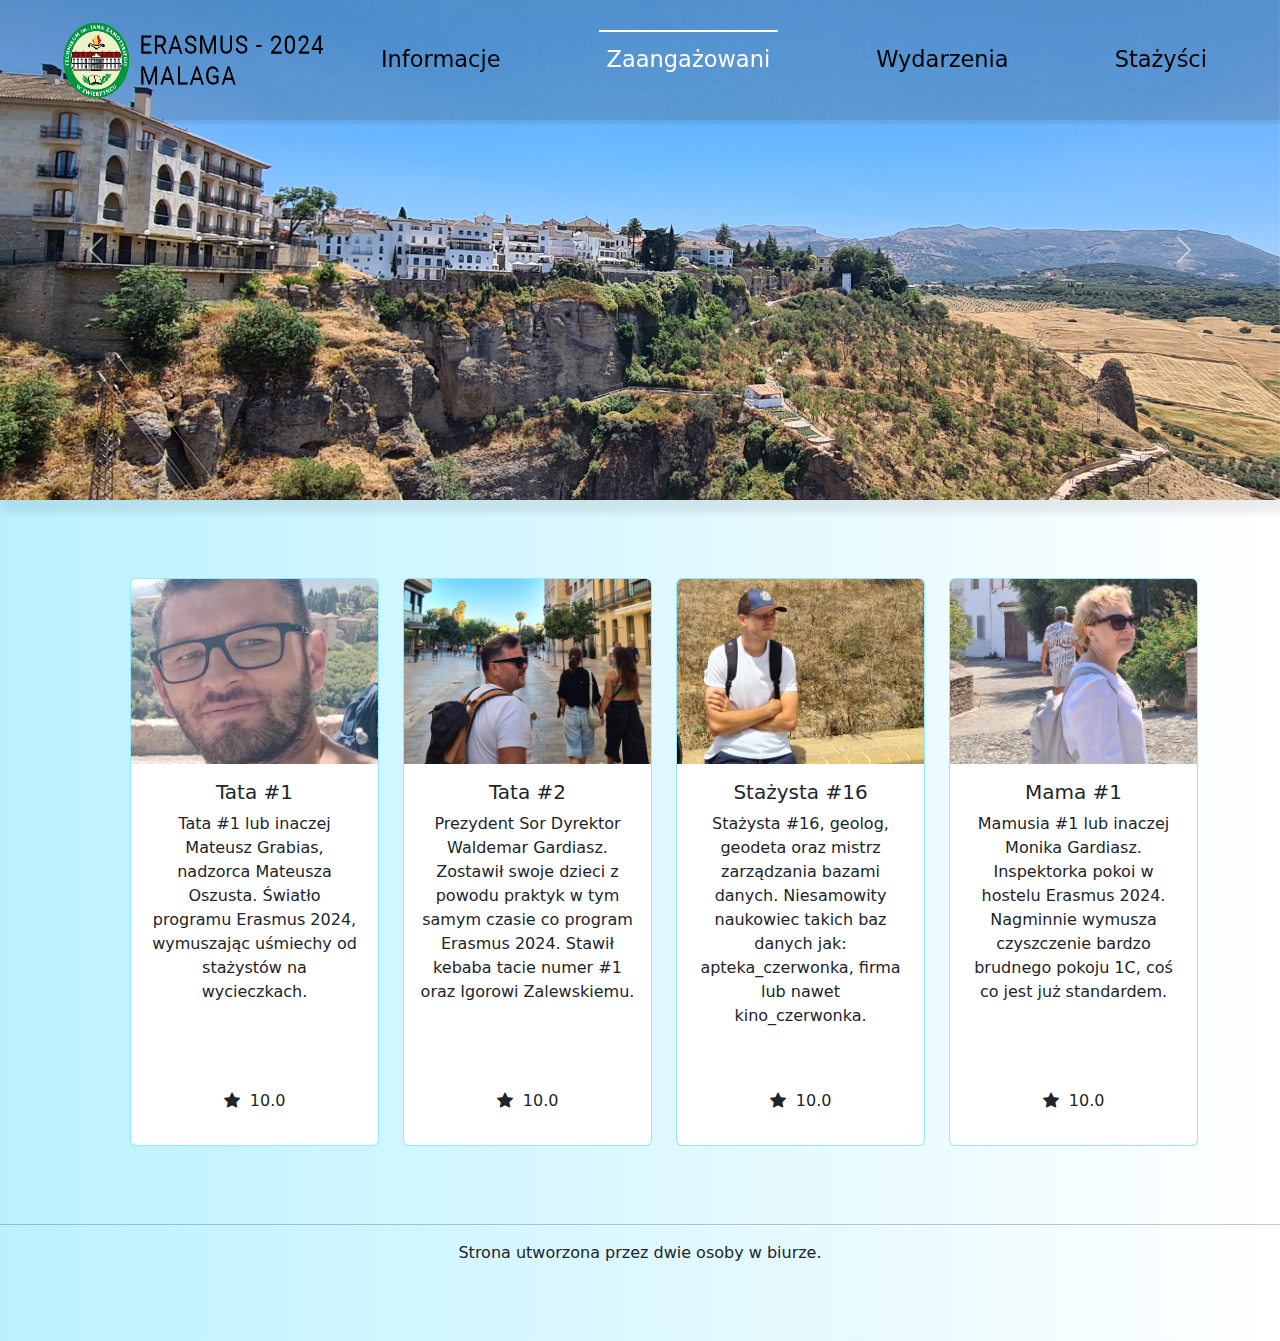
<file: zaangazowani.html>
<!DOCTYPE html>
<html lang="en">
<head>
    <meta charset="UTF-8">
    <meta name="viewport" content="width=device-width, initial-scale=1.0">
    <link rel="stylesheet" href="style.css">
    <title>Erasmus Malaga - 2024</title>
    <link rel="preconnect" href="https://fonts.googleapis.com">
    <link rel="preconnect" href="https://fonts.gstatic.com" crossorigin>
    <link href="https://fonts.googleapis.com/css2?family=Quicksand:wght@300..700&display=swap" rel="stylesheet">
    <link rel="icon" href="ikona.png" type="image/x-icon">
    <link href="https://cdn.jsdelivr.net/npm/bootstrap@5.3.3/dist/css/bootstrap.min.css" rel="stylesheet" integrity="sha384-QWTKZyjpPEjISv5WaRU9OFeRpok6YctnYmDr5pNlyT2bRjXh0JMhjY6hW+ALEwIH" crossorigin="anonymous">
    <link rel="stylesheet" href="https://cdn.jsdelivr.net/npm/bootstrap-icons@1.5.0/font/bootstrap-icons.css" />
    <style>
        body {
            background-image: linear-gradient(to right, rgba(107, 225, 255, 0.459), transparent);
        }
        .card {
            border-color: rgba(20, 208, 255, 0.459);
        }

        @media only screen and (min-width: 1250px) { 
        .row{
          margin-left: 4vh;
        }
       }
    </style>
</head>
<body>
    <header>
        <div class="header-content">
            <a href="http://zsdios.pl/"><img src="logo-erasmus.png" alt="Logo" class="header-logo"></a>
        </div>
        <nav class="navbar navbar-expand-lg">
            <div class="container">
                <h1><i class="bi bi-list icon-burger"></i></h1>
                <nav>
                    <button class="burger-menu" onclick="toggleMenu()"></button>
                    <div class="sidenav" id="sidenav-1">
                        <ul class="sidenav-menu">
                            <li class="sidenav-item">
                                <a class="sidenav-link" href="index.html"><i class="bi bi-house"></i>   Strona Główna</a>
                            </li>
                            <li class="sidenav-item">
                                <a class="sidenav-link" href="zaangazowani.html"><i class="bi bi-person-bounding-box"></i>   Zaangażowani</a>
                            </li>
                            <li class="sidenav-item">
                                <a class="sidenav-link" href="wydarzenia.html"><i class="bi bi-calendar-event"></i>   Wydarzenia</a>
                            </li>
                            <li class="sidenav-item">
                                <a class="sidenav-link" href="stazysci.html"><i class="bi bi-people"></i>   Stażyści</a>
                            </li>
                        </ul>
                    </div>
                </nav>
            </div>
            <div class="collapse navbar-collapse" id="navbarNav">
                <ul class="navbar-nav ml-auto">
                    <li class="nav-item">
                        <a class="nav-link" href="index.html">Informacje</a>
                    </li>
                    <li class="nav-item active">
                        <a class="nav-link" href="zaangazowani.html">Zaangażowani</a>
                    </li>
                    <li class="nav-item">
                        <a class="nav-link" href="wydarzenia.html">Wydarzenia</a>
                    </li>
                    <li class="nav-item">
                        <a class="nav-link" href="stazysci.html">Stażyści</a>
                    </li>
                </ul>
            </div>
        </nav>
    </header>
    <div id="KrauzelaXD" class="carousel slide" data-bs-ride="carousel">
        <div class="carousel-inner">
            <div class="carousel-item active">
                <img src="slide3.jpg" class="d-block w-100" alt="First Slide">
            </div>
            <div class="carousel-item">
                <img src="slide2.jpg" class="d-block w-100" alt="Second Slide">
            </div>
            <div class="carousel-item">
                <img src="slide1.jpg" class="d-block w-100" alt="Third Slide">
            </div>
            <div class="carousel-item">
                <img src="slide4.jpg" class="d-block w-100" alt="Fourth Slide">
            </div>
            <div class="carousel-item">
                <img src="slide5.jpg" class="d-block w-100" alt="Fifth Slide">
            </div>
            <div class="carousel-item">
                <img src="slide6.jpg" class="d-block w-100" alt="Sixth Slide">
            </div>
            <div class="carousel-item">
                <img src="slide7.jpg" class="d-block w-100" alt="Sixth Slide">
            </div>
        </div>
        <button class="carousel-control-prev" type="button" data-bs-target="#KrauzelaXD" data-bs-slide="prev">
            <span class="carousel-control-prev-icon" aria-hidden="true"></span>
            <span class="visually-hidden">Previous</span>
        </button>
        <button class="carousel-control-next" type="button" data-bs-target="#KrauzelaXD" data-bs-slide="next">
            <span class="carousel-control-next-icon" aria-hidden="true"></span>
            <span class="visually-hidden">Next</span>
        </button>
    </div>
    <div class="container my-5">
        <div class="row row-cols-1 row-cols-md-4 g-4">
            <div class="col d-flex justify-content-center">
                <div class="card h-100" style="width: 18rem;">
                    <img class="card-img-top" src="grabias.jpg" alt="Card image cap">
                    <div class="card-body d-flex flex-column">
                        <h5 class="card-title">Tata #1</h5>
                        <p class="card-text">Tata #1 lub inaczej Mateusz Grabias, nadzorca Mateusza Oszusta. Światło programu Erasmus 2024, wymuszając uśmiechy od stażystów na wycieczkach.</p>
                        <p class="card-star mt-auto"><i class="bi bi-star-fill"></i>  10.0</p>
                    </div>
                </div>
            </div>
            <div class="col d-flex justify-content-center">
                <div class="card h-100" style="width: 18rem;">
                    <img class="card-img-top" src="tata2.jpg" alt="Card image cap">
                    <div class="card-body d-flex flex-column">
                        <h5 class="card-title">Tata #2</h5>
                        <p class="card-text">Prezydent Sor Dyrektor Waldemar Gardiasz. Zostawił swoje dzieci z powodu praktyk w tym samym czasie co program Erasmus 2024. Stawił kebaba tacie numer #1 oraz Igorowi Zalewskiemu.</p>
                        <p class="card-star mt-auto"><i class="bi bi-star-fill"></i>  10.0</p>
                    </div>
                </div>
            </div>
            <div class="col d-flex justify-content-center">
                <div class="card h-100" style="width: 18rem;">
                    <img class="card-img-top" src="tata3.jpg" alt="Card image cap">
                    <div class="card-body d-flex flex-column">
                        <h5 class="card-title">Stażysta #16</h5>
                        <p class="card-text">Stażysta #16, geolog, geodeta oraz mistrz zarządzania bazami danych. Niesamowity naukowiec takich baz danych jak: apteka_czerwonka, firma lub nawet kino_czerwonka.</p>
                        <p class="card-star mt-auto"><i class="bi bi-star-fill"></i>  10.0</p>
                    </div>
                </div>
            </div>
            <div class="col d-flex justify-content-center">
                <div class="card h-100" style="width: 18rem;">
                    <img class="card-img-top" src="mama.jpg" alt="Card image cap">
                    <div class="card-body d-flex flex-column">
                        <h5 class="card-title">Mama #1</h5>
                        <p class="card-text">Mamusia #1 lub inaczej Monika Gardiasz. Inspektorka pokoi w hostelu Erasmus 2024. Nagminnie wymusza czyszczenie bardzo brudnego pokoju 1C, coś co jest już standardem.</p>
                        <p class="card-star mt-auto"><i class="bi bi-star-fill"></i>  10.0</p>
                    </div>
                </div>
            </div>
        </div>
    </div>

    <hr class="white-hr mt-4">

    <footer>Strona utworzona przez dwie osoby w biurze.</footer>

    <script src="https://cdn.jsdelivr.net/npm/@popperjs/core@2.11.6/dist/umd/popper.min.js" integrity="sha384-vtclXtF4v+Y5e0p+4Y5v7tfI1Y7jkx6wuN0RvEo/MvY/dXl2DwrXoc+W4bbBM90+" crossorigin="anonymous"></script>

    <script src="https://cdn.jsdelivr.net/npm/bootstrap@5.3.3/dist/js/bootstrap.bundle.min.js" integrity="sha384-YvpcrYf0tY3lHB60NNkmXc5s9fDVZLESaAA55NDzOxhy9GkcIdslK1eN7N6jIeHz" crossorigin="anonymous"></script>

    <script src="js.js"></script>

    <script src="https://cdn.jsdelivr.net/npm/bootstrap@5.3.3/dist/js/bootstrap.bundle.min.js" integrity="sha384-YvpcrYf0tY3lHB60NNkmXc5s9fDVZLESaAA55NDzOxhy9GkcIdslK1eN7N6jIeHz" crossorigin="anonymous"></script>
    
  </body>
</html>
</file>
<file: style.css>
body {
    background-color: rgb(17, 85, 0);
    font-family: "Quicksand", sans-serif;
    color: black;
}

.quicksand {
    font-family: "Quicksand", sans-serif;
    font-optical-sizing: auto;
    font-weight: 600;
    font-style: normal;
}

header {
    height: 120px;
    width: 100%;
    background: rgba(69, 69, 69, 0.235);
    display: flex;
    align-items: center;
    justify-content: space-between;
    padding: 0 20px;
    position: fixed;
    top: 0;
    z-index: 1000;
    box-shadow: 0.2vh 0.2vh 0.2vh 0.2vh rgba(69, 69, 69, 0.101);
}

.header-logo {
    height: 80px;
    width: auto;
    z-index: 9999;
    margin-top: 0vh;
    margin-left: 15%;
    transition: 0.5s;
}

.header-logo:hover {
  height: 90px;
  width: auto;
  transition: 0.5s;
}

  .navbar-brand,
  .navbar-nav .nav-link {
    color: black;
    position: relative;
    transition: color 0.3s;
    font-size: 2.5vh;
    margin-top: 2vh;
    margin: 5vh;
  }

  .navbar-brand:hover,
  .navbar-nav .nav-link:hover {
    color: white;
  }

  .navbar-toggler {
    color: white;
    border: none;
  }

  .navbar-toggler-icon {
    color: pink;
  }

  .navbar-nav .nav-link::before {
    content: '';
    display: block;
    width: 0;
    height: 2px;
    background: white;
    transition: width 0.3s;
    position: absolute;
    top: -5px;
    left: 0;
  }

  .navbar-nav .nav-link:hover::before {
    width: 100%;
  }

  .navbar-nav .nav-item.active .nav-link::before {
    width: 100%;
  }

  .navbar-nav .nav-item.active .nav-link {
    color: white;
  }

.carousel-item img {
    width: 100%;
    height: 500px; 
    object-fit: cover;
}

.section {
    height: 100vh;
    display: flex;
    align-items: center;
    justify-content: center;
    width: 100%;
}

footer {
    height: 100px;
    width: 100%;
    background: rgba(69, 69, 69, 0);
    display: block;
    text-align: center;
    margin-top: auto;
    animation: fadeInAnimation ease 3s;
    animation-iteration-count: 1;
    animation-fill-mode: forwards;
}

.carousel-inner {
  box-shadow: 0.7vh 0.7vh 0.7vh 0.7vh rgba(69, 69, 69, 0.101);
}

img {
  max-width: 100%;
  height: auto;
  
}

.card-header {
  text-align: center;
  font-style: italic;
  background-image: linear-gradient(275deg , rgba(20, 208, 255, 0.459), rgba(20, 208, 255, 0), transparent);
}

@keyframes fadeInAnimation {
  0% {
      opacity: 0;
  }
  100% {
      opacity: 1;
  }
}

  .card {
    width: 100%;
    height: 70vh;
    position: relative;
    text-align: center;
    animation: fadeInAnimation ease 3s;
    animation-iteration-count: 1;
    animation-fill-mode: forwards;
  }

@media only screen and (min-width: 1250px) { 
  .sidenav {
    display: none;
  } 
  .icon-burger {
    display: none;
  }
}

@media only screen and (max-width: 1250px) { 
  .header-logo { 
    height: 40px;
    width: auto; 
    margin-left: -1vh;
  } 
}


.container {
  display: flex;
  justify-content: space-between;
  align-items: center;
  padding: 10px 20px;
  color: black;
}

.container h1 {
  margin: 0;
  font-size: 24px;
}

nav {
  display: flex;
  align-items: center;
}

.burger-menu {
  display: block;
  background: none;
  border: none;
  color: white;
  font-size: 24px;
  cursor: pointer;
  z-index: 1000;
}

.sidenav {
  position: fixed;
  top: 0;
  left: -250px;
  height: 100%;
  width: 250px;
  background-color: #3c3c3c;
  box-shadow: 2px 0 5px rgba(0, 0, 0, 0.1);
  transition: all 0.3s ease;
  z-index: 999;
}

.sidenav.show {
  left: 0;
}

.sidenav-menu {
  list-style-type: none;
  padding: 0;
  margin: 0;
}

.sidenav-item {
  border-bottom: 1px solid #555;
}

.sidenav-link {
  display: flex;
  align-items: center;
  padding: 15px 20px;
  color: white;
  text-decoration: none;
}

.sidenav-link .me-3 {
  margin-right: 15px;
}

.sidenav-link:hover {
  background-color: #575757;
}

.sidenav-collapse {
  display: none;
  padding-left: 20px;
}

.sidenav-collapse.show {
  display: block;
}

.sidenav-collapse .sidenav-link {
  padding: 10px 20px;
}

.sidenav-collapse .sidenav-item {
  border-bottom: none;
}

.col{
  padding: 20px;


}

.collapsible-section .collapsible {
  background-image: linear-gradient(to left, 
  rgba(20, 208, 255, 0.459), 
  rgba(20, 208, 255, 0) 50%, 
  white 50%, 
  rgba(20, 208, 255, 0) 50%, 
  rgba(20, 208, 255, 0.459));  
  color: white;
  cursor: pointer;
  padding: 18px;
  width: 100%;
  border: none;
  text-align: left;
  outline: none;
  font-size: 3vh;
  margin-bottom: 5px;
  transition: 0.5s;
  color: black;
  font-weight: 100;
  animation: fadeInAnimation ease 3s;
  animation-iteration-count: 1;
  animation-fill-mode: forwards;
}

.collapsible-section .collapsible.active, .collapsible-section .collapsible:hover {
  background-color: #1599db73;
}

.collapsible-section .content {
  max-height: 0;
  padding: 0 18px;
  overflow: hidden;
  background-color: #f1f1f1;
  margin-bottom: 10px;
  transition: 0.5s ease-out, padding 0.5s ease-out;

}

.collapsible-section{
  max-height: 1000vh;
}


.collapsible-section .collapsible.active + .content {
  max-height: 1000px;
}

.card {
  border-radius: 15px;
  overflow: hidden; 
  margin-bottom: 5vh;
}

.large-card {
  height: 100%; 
}

.small-card {
  height: calc(50% - 1.5rem);
}

.card-img {
  height: 100%;
  width: 100%;
  object-fit: cover;
  transition: transform 0.5s ease-in-out;
}

@media (max-width: 576px) {
  .large-card, .small-card {
    margin: 10px 0; 
  }
}


.card:hover .card-img {
  transform: scale(1.1); 
}
</file>
